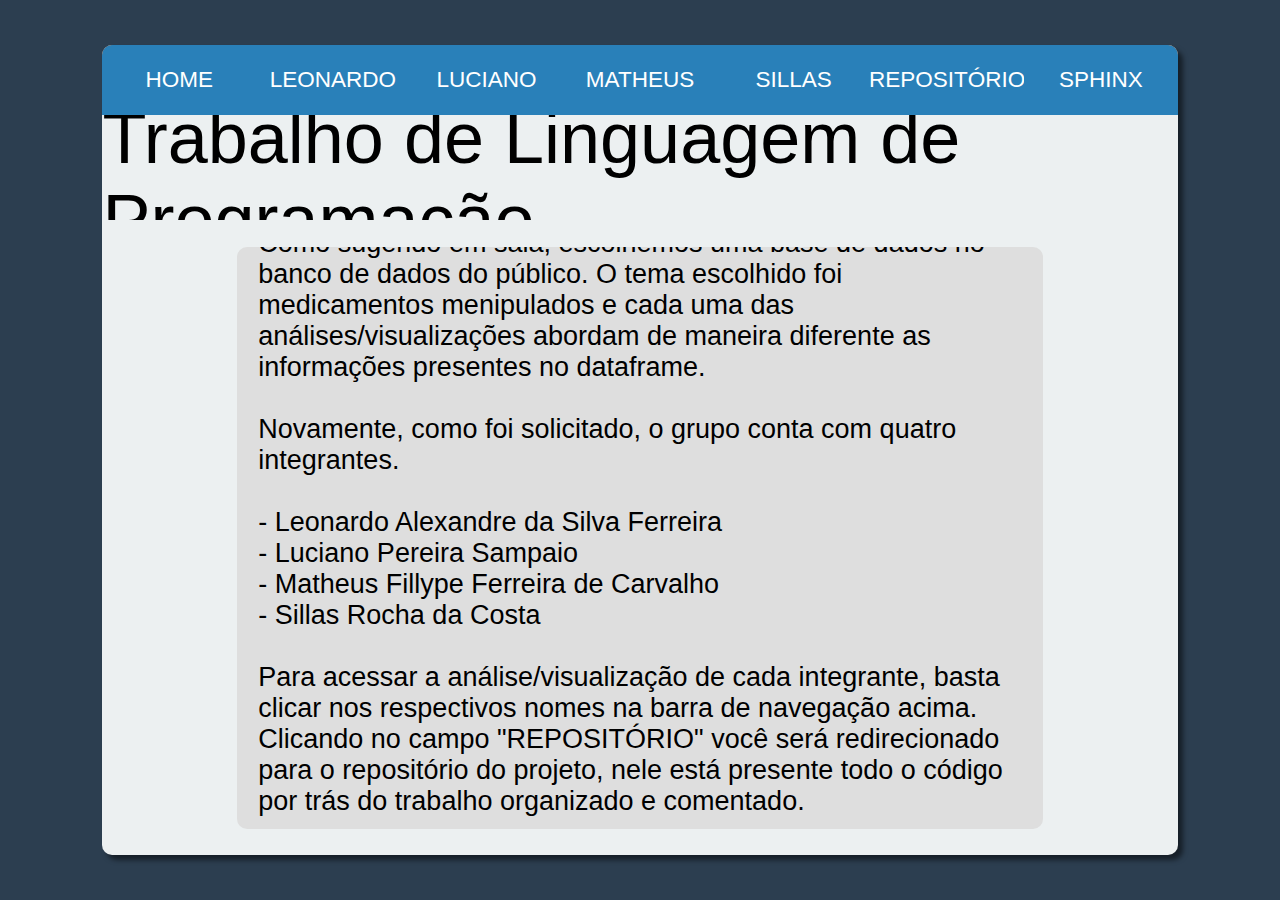
<file: index.html>
<!DOCTYPE html>
<html lang="pt-BR">
<head>
    <meta charset="UTF-8">
    <meta name="viewport" content="width=device-width, initial-scale=1.0">
    <link rel="stylesheet" type="text/css" href="assets\style.css"/>
    <title>Trabalho de LP</title>
</head>
<body>
    <div id="bloco_central">
        <div id="navegacao">

            <a href="index.html">
            <div id="home">
                <p>HOME</p>
            </div>
            </a>

            <a href="assets\analises\leonardo.html">
            <div id="leonardo">
                <p>LEONARDO</p>
            </div>
            </a>

            <a href="assets\analises\luciano.html">
            <div id="luciano">
                <p>LUCIANO</p>
            </div>
            </a>
            
            <a href="assets\analises\matheus.html">
            <div id="matheus">
                <p>MATHEUS</p>
            </div>
            </a>

            <a href="assets\analises\sillas.html">
            <div id="sillas">
                <p>SILLAS</p>
            </div>
            </a>

            <a href="https://github.com/MatCarvalho21/trabalho_a1_lp.git">
            <div id="repositorio">
                <p>REPOSITÓRIO</p>
            </div>
            </a>
            <a href="https://visualizacoes-de-medicamentos-manipulados.readthedocs.io/pt_BR/latest/">
            <div id="sphinx">
                <p>SPHINX</p>
            </div>
            </a>
        </div>
        <div id="titulo">
            <p>Trabalho de Linguagem de Programação</p>
        </div>
        <div id="descricao">
            Como sugerido em sala, escolhemos uma base de dados no banco de dados do público. O tema escolhido foi medicamentos
            menipulados e cada uma das análises/visualizações abordam de maneira diferente as informações presentes no dataframe.
            <br><br>
            Novamente, como foi solicitado, o grupo conta com quatro integrantes. <br>
            <br>
            - Leonardo Alexandre da Silva Ferreira<br>
            - Luciano Pereira Sampaio<br>
            - Matheus Fillype Ferreira de Carvalho<br>
            - Sillas Rocha da Costa<br>
            <br>
            Para acessar a análise/visualização de cada integrante, basta clicar nos respectivos nomes na barra de navegação acima.
            Clicando no campo "REPOSITÓRIO" você será redirecionado para o repositório do projeto, nele está presente todo o código
            por trás do trabalho organizado e comentado. 
            <br><br>
        </div>
    </div>
</body>
</html>
</file>
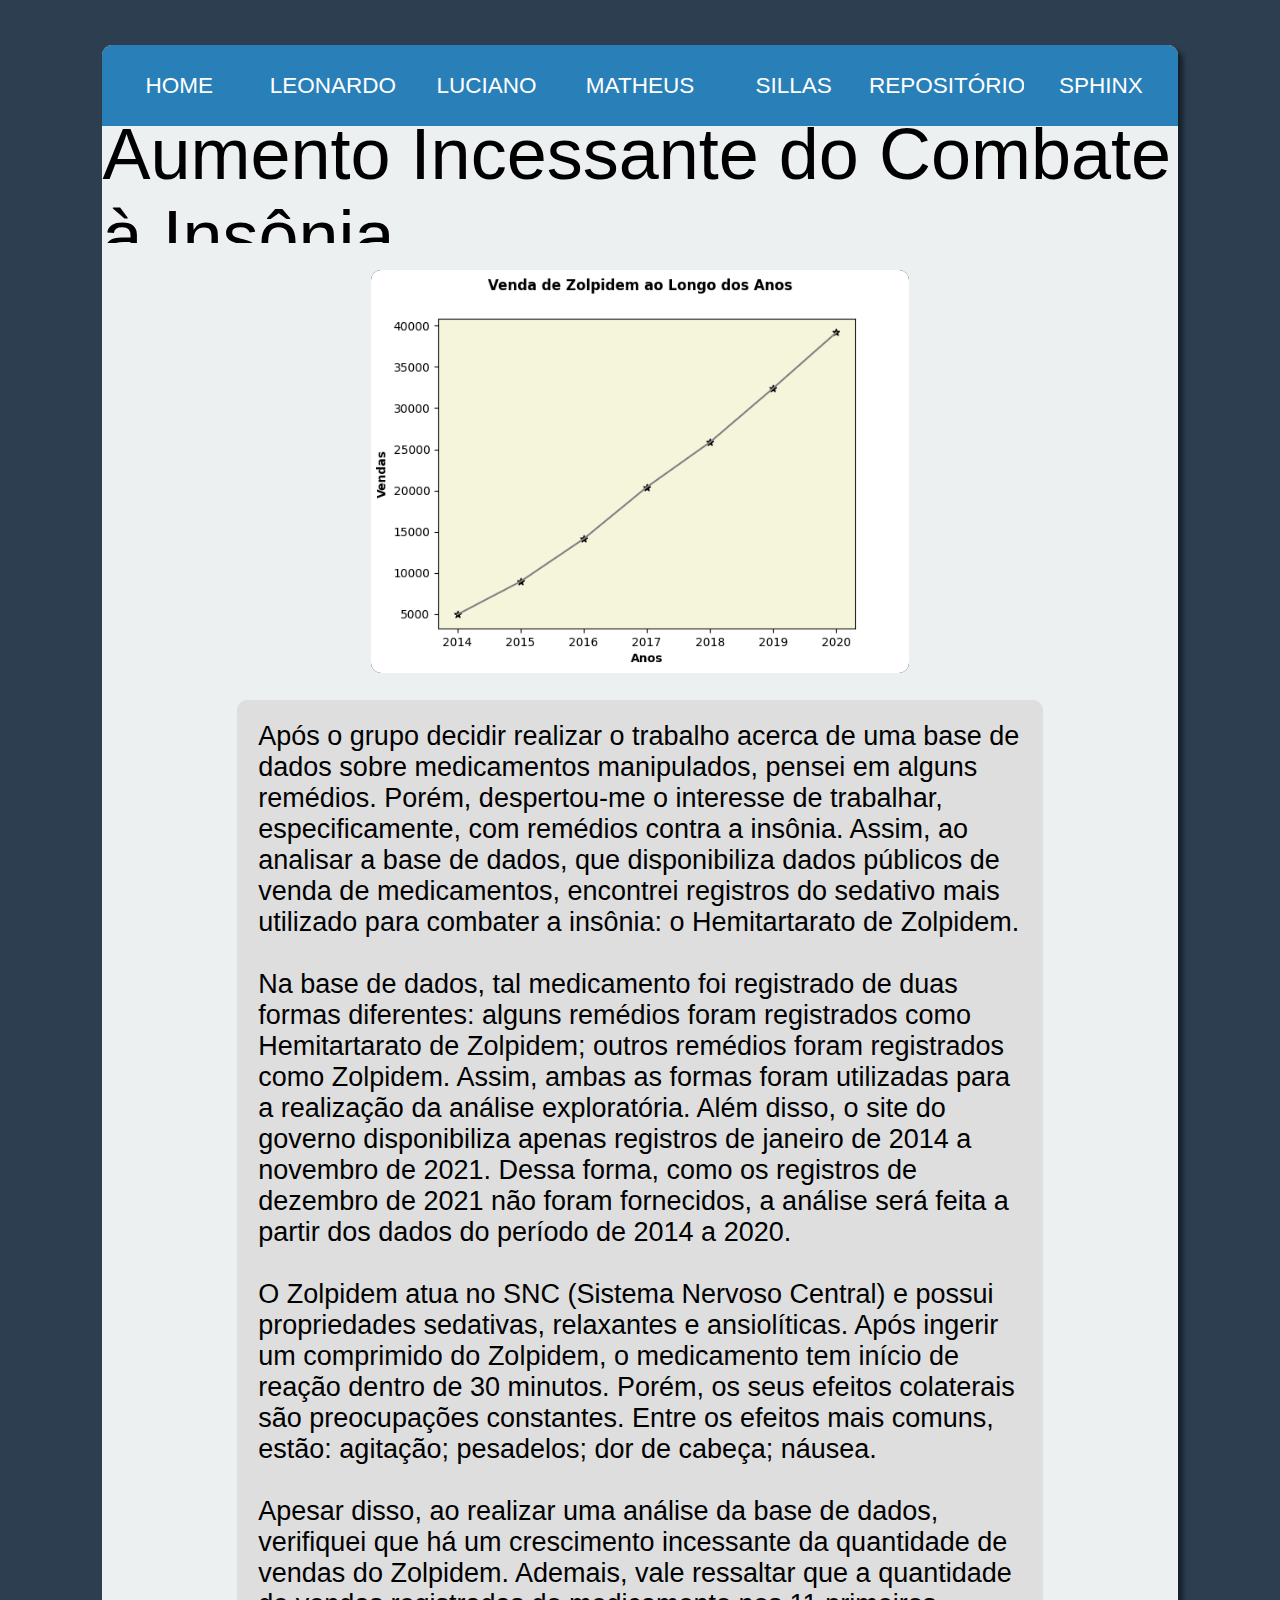
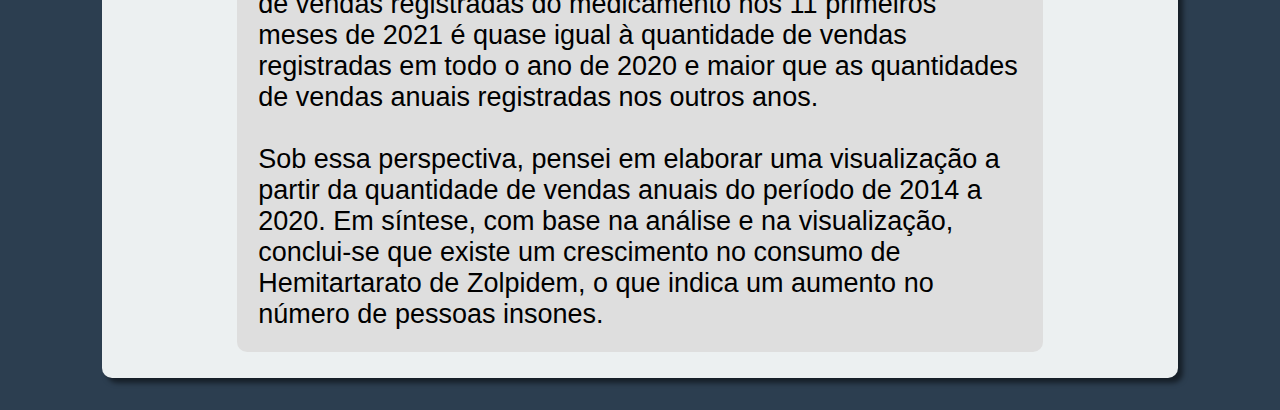
<file: assets/analises/leonardo.html>
<!DOCTYPE html>
<html lang="pt-BR">
<head>
    <meta charset="UTF-8">
    <meta name="viewport" content="width=device-width, initial-scale=1.0">
    <link rel="stylesheet" type="text/css" href="leonardo.css"/>
    <title>Trabalho de LP</title>
</head>
<body>
    <div id="bloco_central">
        <div id="navegacao">

            <a href="..\..\index.html">
            <div id="home">
                <p>HOME</p>
            </div>
            </a>

            <a href="leonardo.html">
            <div id="leonardo">
                <p>LEONARDO</p>
            </div>
            </a>

            <a href="luciano.html">
            <div id="luciano">
                <p>LUCIANO</p>
            </div>
            </a>
            
            <a href="matheus.html">
            <div id="matheus">
                <p>MATHEUS</p>
            </div>
            </a>

            <a href="sillas.html">
            <div id="sillas">
                <p>SILLAS</p>
            </div>
            </a>

            <a href="https://github.com/MatCarvalho21/trabalho_a1_lp.git">
            <div id="repositorio">
                <p>REPOSITÓRIO</p>
            </div>
            </a>
            <a href="https://visualizacoes-de-medicamentos-manipulados.readthedocs.io/pt_BR/latest/">
                <div id="sphinx">
                    <p>SPHINX</p>
                </div>
            </a>
        </div>
        <div id="titulo">
            <p>Aumento Incessante do Combate à Insônia</p>
        </div>
        <div id="visualizacao">
            <img src="..\visualizacoes_finais\zolpidem.png" alt="Gráficos">
        </div>
        <div id="descricao">
            Após o grupo decidir realizar o trabalho acerca de uma base de dados sobre medicamentos manipulados, pensei 
            em alguns remédios. Porém, despertou-me o interesse de trabalhar, especificamente, com remédios contra a insônia. 
            Assim, ao analisar a base de dados, que disponibiliza dados públicos de venda de medicamentos, encontrei registros 
            do sedativo mais utilizado para combater a insônia: o Hemitartarato de Zolpidem.
            <br><br>
            Na base de dados, tal medicamento foi registrado de duas formas diferentes: alguns remédios foram registrados 
            como Hemitartarato de Zolpidem; outros remédios foram registrados como Zolpidem. Assim, ambas as formas foram 
            utilizadas para a realização da análise exploratória. Além disso, o site do governo disponibiliza apenas registros
            de janeiro de 2014 a novembro de 2021. Dessa forma, como os registros de dezembro de 2021 não foram fornecidos, 
            a análise será feita a partir dos dados do período de 2014 a 2020.
            <br><br>
            O Zolpidem atua no SNC (Sistema Nervoso Central) e possui propriedades sedativas, relaxantes e ansiolíticas. 
            Após ingerir um comprimido do Zolpidem, o medicamento tem início de reação dentro de 30 minutos. Porém, os seus 
            efeitos colaterais são preocupações constantes. Entre os efeitos mais comuns, estão: agitação; pesadelos; dor de 
            cabeça; náusea. 
            <br><br>
            Apesar disso, ao realizar uma análise da base de dados, verifiquei que há um crescimento incessante da 
            quantidade de vendas do Zolpidem. Ademais, vale ressaltar que a quantidade de vendas registradas do 
            medicamento nos 11 primeiros meses de 2021 é quase igual à quantidade de vendas registradas em todo 
            o ano de 2020 e maior que as quantidades de vendas anuais registradas nos outros anos.
            <br><br>
            Sob essa perspectiva, pensei em elaborar uma visualização a partir da quantidade de vendas anuais do período de 
            2014 a 2020. Em síntese, com base na análise e na visualização, conclui-se que existe um crescimento no consumo 
            de Hemitartarato de Zolpidem, o que indica um aumento no número de pessoas insones.
        </div>
    </div>
</body>
</html>
</file>
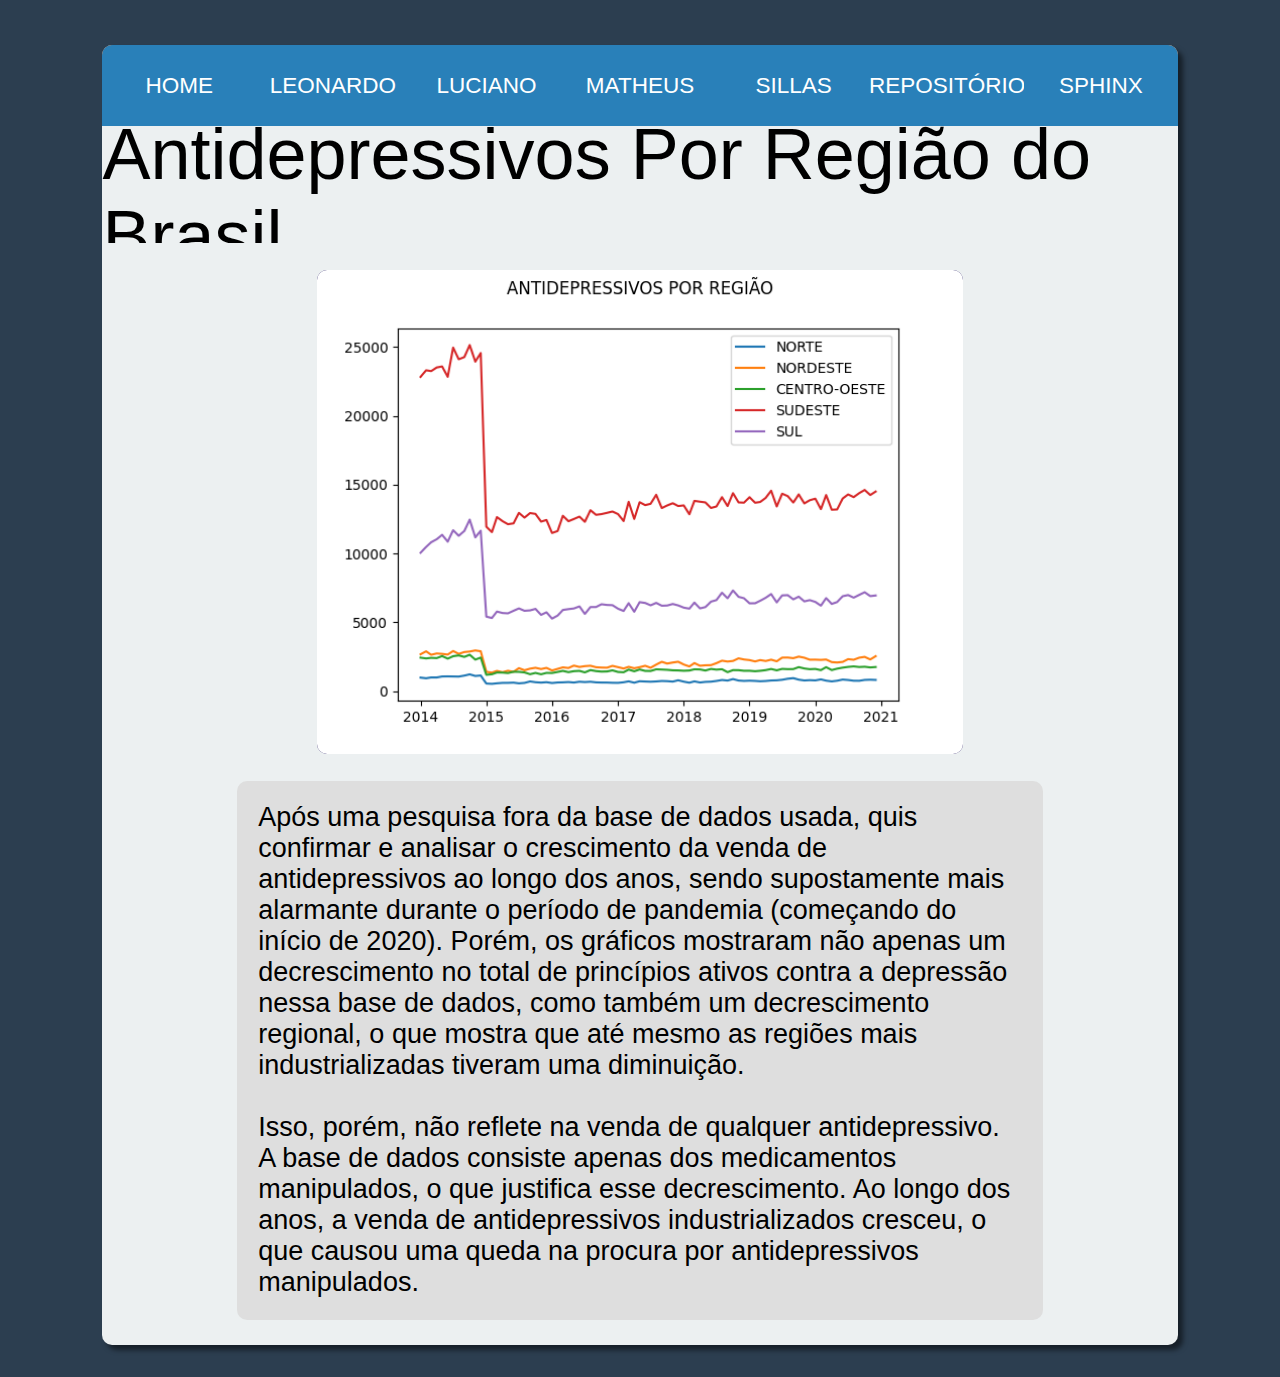
<file: assets/analises/luciano.html>
<!DOCTYPE html>
<html lang="pt-BR">
<head>
    <meta charset="UTF-8">
    <meta name="viewport" content="width=device-width, initial-scale=1.0">
    <link rel="stylesheet" type="text/css" href="luciano.css"/>
    <title>Trabalho de LP</title>
</head>
<body>
    <div id="bloco_central">
        <div id="navegacao">

            <a href="..\..\index.html">
            <div id="home">
                <p>HOME</p>
            </div>
            </a>

            <a href="leonardo.html">
            <div id="leonardo">
                <p>LEONARDO</p>
            </div>
            </a>

            <a href="luciano.html">
            <div id="luciano">
                <p>LUCIANO</p>
            </div>
            </a>
            
            <a href="matheus.html">
            <div id="matheus">
                <p>MATHEUS</p>
            </div>
            </a>

            <a href="sillas.html">
            <div id="sillas">
                <p>SILLAS</p>
            </div>
            </a>

            <a href="https://github.com/MatCarvalho21/trabalho_a1_lp.git">
            <div id="repositorio">
                <p>REPOSITÓRIO</p>
            </div>
            </a>
            <a href="https://visualizacoes-de-medicamentos-manipulados.readthedocs.io/pt_BR/latest/">
                <div id="sphinx">
                    <p>SPHINX</p>
                </div>
            </a>
        </div>
        <div id="titulo">
            <p>Antidepressivos Por Região do Brasil</p>
        </div>
        <div id="visualizacao">
            <img src="..\visualizacoes_finais\vis_luciano.png" alt="">
        </div>
        <div id="descricao">
            Após uma pesquisa fora da base de dados usada, quis confirmar e analisar o crescimento da venda 
            de antidepressivos ao longo dos anos, sendo supostamente mais alarmante durante o período de pandemia 
            (começando do início de 2020). Porém, os gráficos mostraram não apenas um decrescimento no total de 
            princípios ativos contra a depressão nessa base de dados, como também um decrescimento regional, o 
            que mostra que até mesmo as regiões mais industrializadas tiveram uma diminuição.
            <br><br>
            Isso, porém, não reflete na venda de qualquer antidepressivo. A base de dados consiste apenas dos 
            medicamentos manipulados, o que justifica esse decrescimento. Ao longo dos anos, a venda de antidepressivos 
            industrializados cresceu, o que causou uma queda na procura por antidepressivos manipulados.
        </div>
    </div>
</body>
</html>
</file>
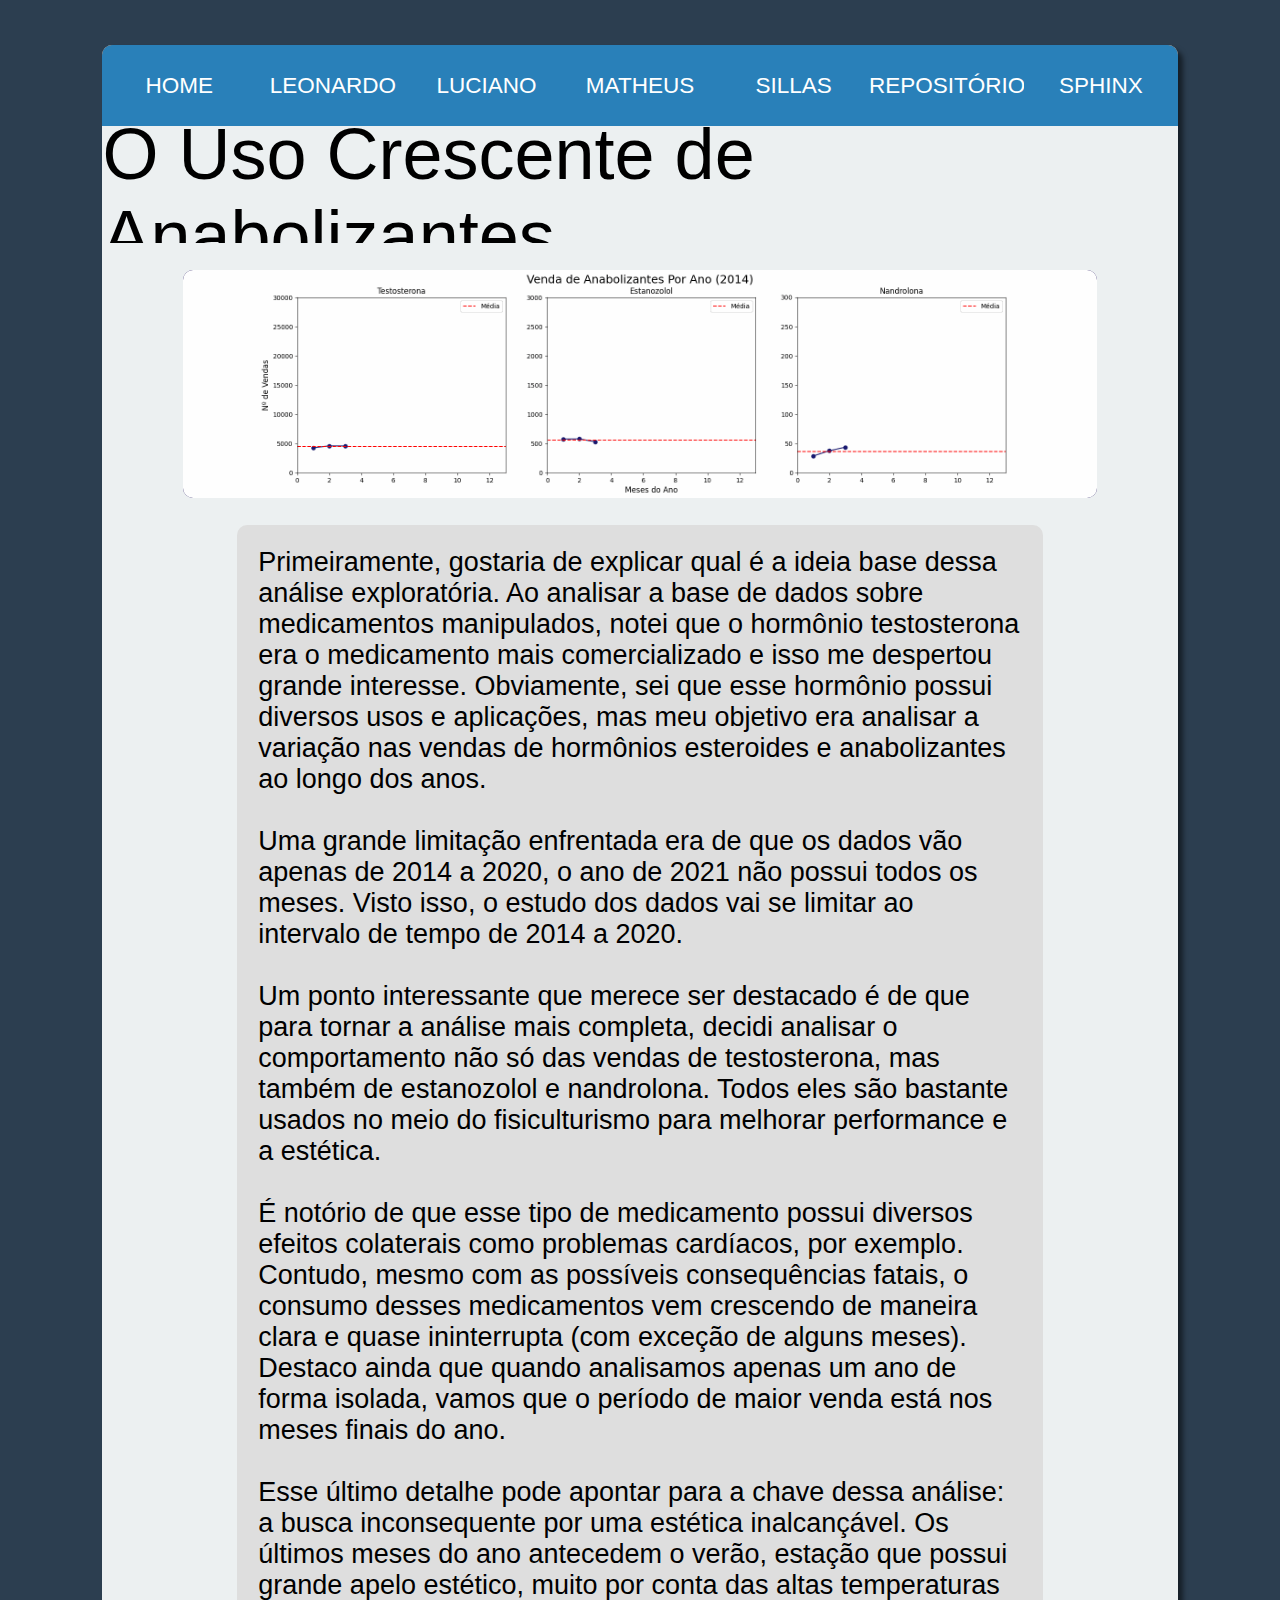
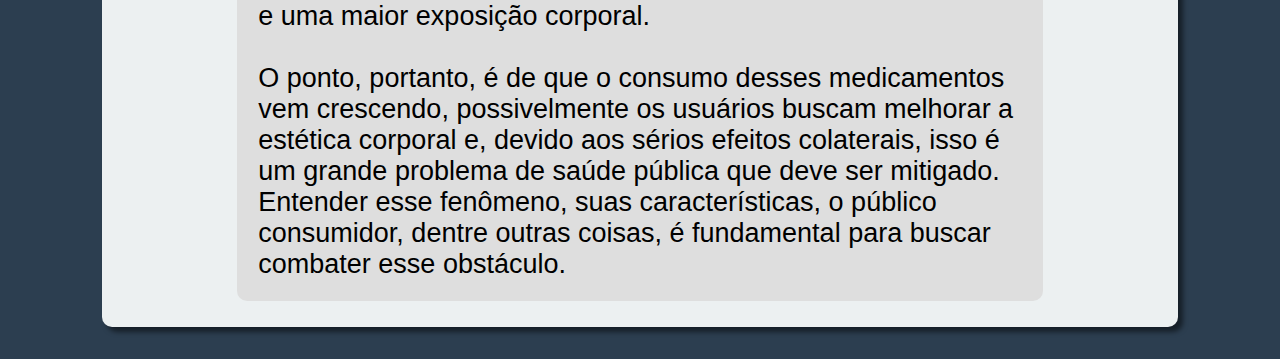
<file: assets/analises/matheus.html>
<!DOCTYPE html>
<html lang="pt-BR">
<head>
    <meta charset="UTF-8">
    <meta name="viewport" content="width=device-width, initial-scale=1.0">
    <link rel="stylesheet" type="text/css" href="matheus.css"/>
    <title>Trabalho de LP</title>
</head>
<body>
    <div id="bloco_central">
        <div id="navegacao">

            <a href="..\..\index.html">
            <div id="home">
                <p>HOME</p>
            </div>
            </a>

            <a href="leonardo.html">
            <div id="leonardo">
                <p>LEONARDO</p>
            </div>
            </a>

            <a href="luciano.html">
            <div id="luciano">
                <p>LUCIANO</p>
            </div>
            </a>
            
            <a href="matheus.html">
            <div id="matheus">
                <p>MATHEUS</p>
            </div>
            </a>

            <a href="sillas.html">
            <div id="sillas">
                <p>SILLAS</p>
            </div>
            </a>

            <a href="https://github.com/MatCarvalho21/trabalho_a1_lp.git">
            <div id="repositorio">
                <p>REPOSITÓRIO</p>
            </div>
            </a>
            <a href="https://visualizacoes-de-medicamentos-manipulados.readthedocs.io/pt_BR/latest/">
            <div id="sphinx">
                <p>SPHINX</p>
            </div>
            </a>
        </div>
        <div id="titulo">
            <p>O Uso Crescente de Anabolizantes</p>
        </div>
        <div id="visualizacao">
            <img src="..\visualizacoes_finais\vis_final_matheus.gif" alt="Gráfico de Anabolizantes" loop="true">
        </div>
        <div id="descricao">
            Primeiramente, gostaria de explicar qual é a ideia base dessa análise exploratória. Ao analisar a base de
            dados sobre medicamentos manipulados, notei que o hormônio testosterona era o medicamento mais comercializado
            e isso me despertou grande interesse. Obviamente, sei que esse hormônio possui diversos usos e aplicações, 
            mas meu objetivo era analisar a variação nas vendas de hormônios esteroides e anabolizantes ao longo dos anos. 
            <br><br>
            Uma grande limitação enfrentada era de que os dados vão apenas de 2014 a 2020, o ano de 2021 não possui todos 
            os meses. Visto isso, o estudo dos dados vai se limitar ao intervalo de tempo de 2014 a 2020. 
            <br><br>
            Um ponto interessante que merece ser destacado é de que para tornar a análise mais completa, decidi analisar o
            comportamento não só das vendas de testosterona, mas também de estanozolol e nandrolona. Todos eles são bastante 
            usados no meio do fisiculturismo para melhorar performance e a estética. 
            <br><br>
            É notório de que esse tipo de medicamento possui diversos efeitos colaterais como problemas cardíacos, por exemplo. 
            Contudo, mesmo com as possíveis consequências fatais, o consumo desses medicamentos vem crescendo de maneira clara 
            e quase ininterrupta (com exceção de alguns meses). Destaco ainda que quando analisamos apenas um ano de forma isolada, 
            vamos que o período de maior venda está nos meses finais do ano. 
            <br><br>
            Esse último detalhe pode apontar para a chave dessa análise: a busca inconsequente por uma estética inalcançável. Os 
            últimos meses do ano antecedem o verão, estação que possui grande apelo estético, muito por conta das altas temperaturas 
            e uma maior exposição corporal. 
            <br><br>
            O ponto, portanto, é de que o consumo desses medicamentos vem crescendo, possivelmente os usuários buscam melhorar a 
            estética corporal e, devido aos sérios efeitos colaterais, isso é um grande problema de saúde pública que deve ser 
            mitigado. Entender esse fenômeno, suas características, o público consumidor, dentre outras coisas, é fundamental para 
            buscar combater esse obstáculo. 
        </div>
    </div>
</body>
</html>
</file>
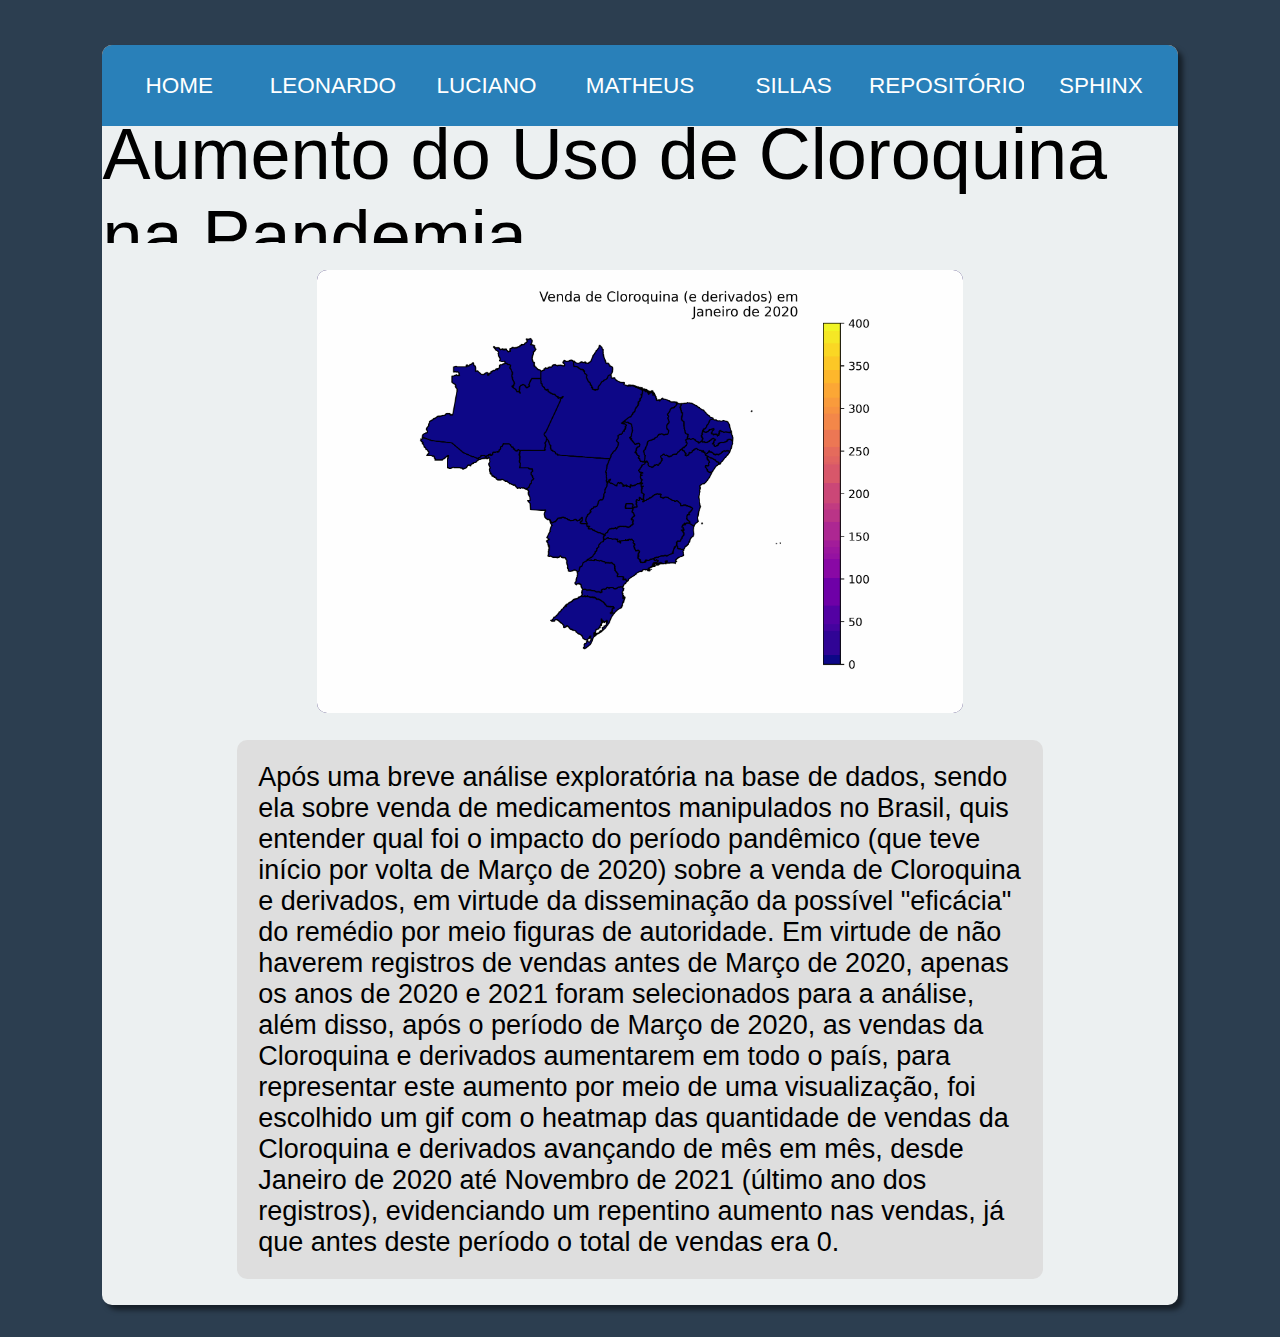
<file: assets/analises/sillas.html>
<!DOCTYPE html>
<html lang="pt-BR">
<head>
    <meta charset="UTF-8">
    <meta name="viewport" content="width=device-width, initial-scale=1.0">
    <link rel="stylesheet" type="text/css" href="sillas.css"/>
    <title>Trabalho de LP</title>
</head>
<body>
    <div id="bloco_central">
        <div id="navegacao">

            <a href="..\..\index.html">
            <div id="home">
                <p>HOME</p>
            </div>
            </a>

            <a href="leonardo.html">
            <div id="leonardo">
                <p>LEONARDO</p>
            </div>
            </a>

            <a href="luciano.html">
            <div id="luciano">
                <p>LUCIANO</p>
            </div>
            </a>
            
            <a href="matheus.html">
            <div id="matheus">
                <p>MATHEUS</p>
            </div>
            </a>

            <a href="sillas.html">
            <div id="sillas">
                <p>SILLAS</p>
            </div>
            </a>

            <a href="https://github.com/MatCarvalho21/trabalho_a1_lp.git">
            <div id="repositorio">
                <p>REPOSITÓRIO</p>
            </div>
            </a>
            <a href="https://visualizacoes-de-medicamentos-manipulados.readthedocs.io/pt_BR/latest/">
            <div id="sphinx">
                <p>SPHINX</p>
            </div>
            </a>
        </div>
        <div id="titulo">
            <p>Aumento do Uso de Cloroquina na Pandemia</p>
        </div>
        <div id="visualizacao">
            <img src="..\visualizacoes_finais\vis_final_sillas.gif" alt="">
        </div>
        <div id="descricao">
            Após uma breve análise exploratória na base de dados, sendo ela sobre venda de medicamentos 
            manipulados no Brasil, quis entender qual foi o impacto do período pandêmico (que teve início por 
            volta de Março de 2020) sobre a venda de Cloroquina e derivados, em virtude da disseminação da 
            possível "eficácia" do remédio por meio figuras de autoridade. Em virtude de não haverem registros 
            de vendas antes de Março de 2020, apenas os anos de 2020 e 2021 foram selecionados para a análise, 
            além disso, após o período de Março de 2020, as vendas da Cloroquina e derivados aumentarem em todo 
            o país, para representar este aumento por meio de uma visualização, foi escolhido um gif com o 
            heatmap das quantidade de vendas da Cloroquina e derivados avançando de mês em mês, desde Janeiro 
            de 2020 até Novembro de 2021 (último ano dos registros), evidenciando um repentino aumento nas 
            vendas, já que antes deste período o total de vendas era 0.
        </div>
    </div>
</body>
</html>
</file>
<file: assets/analises/leonardo.css>
* {
    margin: 0;
    padding: 0;
    box-sizing: border-box;
    font-family: sans-serif;
}

body{
    width: auto;
    height: auto;
    display: flex;
    justify-content: center;
    align-items: center;
    background: #2C3E50;
    padding-bottom: 2.5%;
}

#bloco_central{
    width: 84vw;
    height: auto; /* QUANDO ACABAR DE CONSTRUIR, VIR AQUI E COLOCAR AUTO */
    margin-top: 5vh;
    display: flex;
    align-items: center;
    flex-direction: column;
    box-shadow: 5px 5px 5px rgba(0, 0, 0, 0.5);
    background-color: #ECF0F1;
    border-radius: 10px;
    padding-bottom: 2%;
}

#navegacao{
    width: 100%;
    height: 9vh;
    display: flex;
    border-top-left-radius: 10px;
    border-top-right-radius: 10px;
    overflow: hidden;
    position: relative;
    background-color: rgb(105, 105, 108);
}

a{
    text-decoration: none;
    color: #ffffff;
    font-family: sans-serif;
}

a:hover{
    text-decoration: underline;
}

#home{
    width: 12vw;
    height: 100%;
    border-top-left-radius: 10px;
    overflow: hidden;
    position: relative;
    background-color: #2980B9;
    display: flex;
    justify-content: center;
    align-items: center;
    font-size: 2.5vh;
}

#home:hover{
    background-color: #246a99;
}

#leonardo{
    width: 12vw;
    height: 100%;
    overflow: hidden;
    position: relative;
    background-color: #2980B9;
    display: flex;
    justify-content: center;
    align-items: center;
    font-size: 2.5vh;
}

#leonardo:hover{
    background-color: #246a99;
}

#luciano{
    width: 12vw;
    height: 100%;
    overflow: hidden;
    position: relative;
    background-color: #2980B9;
    display: flex;
    justify-content: center;
    align-items: center;
    font-size: 2.5vh;
}

#luciano:hover{
    background-color: #246a99;
}

#matheus{
    width: 12vw;
    height: 100%;
    overflow: hidden;
    position: relative;
    background-color: #2980B9;
    display: flex;
    justify-content: center;
    align-items: center;
    font-size: 2.5vh;
}

#matheus:hover{
    background-color: #246a99;
}


#sillas{
    width: 12vw;
    height: 100%;
    overflow: hidden;
    position: relative;
    background-color: #2980B9;
    display: flex;
    justify-content: center;
    align-items: center;
    font-size: 2.5vh;
}

#sillas:hover{
    background-color: #246a99;
}

#repositorio{
    width: 12vw;
    height: 100%;
    overflow: hidden;
    position: relative;
    background-color: #2980B9;
    display: flex;
    justify-content: center;
    align-items: center;
    font-size: 2.5vh;
}

#repositorio:hover{
    background-color: #246a99;
}

#sphinx{
    width: 12vw;
    height: 100%;
    border-top-right-radius: 10px;
    overflow: hidden;
    position: relative;
    background-color: #2980B9;
    display: flex;
    justify-content: center;
    align-items: center;
    font-size: 2.5vh;
}

#sphinx:hover{
    background-color: #246a99;
}

#titulo{
    width: 100%;
    height: 13vh;
    display: flex;
    overflow: hidden;
    position: relative;
    background-color: #ECF0F1;
    font-size: 8vh;
    justify-content: center;
    align-items: center;
    padding-top: 2%;
}

#descricao{
    width: 75%;
    height: auto;
    display: flex;
    overflow: hidden;
    position: relative;
    background-color: rgb(222, 222, 222);
    margin-top: 2.5%;
    font-size: 3vh;
    color: #000000;
    justify-content:left;
    align-items: center;
    font-weight: 400;
    border-radius: 10px;
    padding: 2%;
}


#visualizacao{
    width: 50%;
    height:auto;
    border-radius: 10px;
    display: flex;
    overflow: hidden;
    position: relative;
    background-color: rgb(15, 0, 83);
    margin-top: 2.5%;
}

#visualizacao img{
    object-fit: cover;
    width: 100%;
    height: 100%;
}
</file>
<file: assets/analises/luciano.css>
* {
    margin: 0;
    padding: 0;
    box-sizing: border-box;
    font-family: sans-serif;
}

body{
    width: auto;
    height: auto;
    display: flex;
    justify-content: center;
    align-items: center;
    background: #2C3E50;
    padding-bottom: 2.5%;
}

#bloco_central{
    width: 84vw;
    height: auto; /* QUANDO ACABAR DE CONSTRUIR, VIR AQUI E COLOCAR AUTO */
    margin-top: 5vh;
    display: flex;
    align-items: center;
    flex-direction: column;
    box-shadow: 5px 5px 5px rgba(0, 0, 0, 0.5);
    background-color: #ECF0F1;
    border-radius: 10px;
    padding-bottom: 2%;
}

#navegacao{
    width: 100%;
    height: 9vh;
    display: flex;
    border-top-left-radius: 10px;
    border-top-right-radius: 10px;
    overflow: hidden;
    position: relative;
    background-color: rgb(105, 105, 108);
}

a{
    text-decoration: none;
    color: #ffffff;
    font-family: sans-serif;
}

a:hover{
    text-decoration: underline;
}

#home{
    width: 12vw;
    height: 100%;
    border-top-left-radius: 10px;
    overflow: hidden;
    position: relative;
    background-color: #2980B9;
    display: flex;
    justify-content: center;
    align-items: center;
    font-size: 2.5vh;
}

#home:hover{
    background-color: #246a99;
}

#leonardo{
    width: 12vw;
    height: 100%;
    overflow: hidden;
    position: relative;
    background-color: #2980B9;
    display: flex;
    justify-content: center;
    align-items: center;
    font-size: 2.5vh;
}

#leonardo:hover{
    background-color: #246a99;
}

#luciano{
    width: 12vw;
    height: 100%;
    overflow: hidden;
    position: relative;
    background-color: #2980B9;
    display: flex;
    justify-content: center;
    align-items: center;
    font-size: 2.5vh;
}

#luciano:hover{
    background-color: #246a99;
}

#matheus{
    width: 12vw;
    height: 100%;
    overflow: hidden;
    position: relative;
    background-color: #2980B9;
    display: flex;
    justify-content: center;
    align-items: center;
    font-size: 2.5vh;
}

#matheus:hover{
    background-color: #246a99;
}


#sillas{
    width: 12vw;
    height: 100%;
    overflow: hidden;
    position: relative;
    background-color: #2980B9;
    display: flex;
    justify-content: center;
    align-items: center;
    font-size: 2.5vh;
}

#sillas:hover{
    background-color: #246a99;
}

#repositorio{
    width: 12vw;
    height: 100%;
    overflow: hidden;
    position: relative;
    background-color: #2980B9;
    display: flex;
    justify-content: center;
    align-items: center;
    font-size: 2.5vh;
}

#repositorio:hover{
    background-color: #246a99;
}

#sphinx{
    width: 12vw;
    height: 100%;
    border-top-right-radius: 10px;
    overflow: hidden;
    position: relative;
    background-color: #2980B9;
    display: flex;
    justify-content: center;
    align-items: center;
    font-size: 2.5vh;
}

#sphinx:hover{
    background-color: #246a99;
}

#titulo{
    width: 100%;
    height: 13vh;
    display: flex;
    overflow: hidden;
    position: relative;
    background-color: #ECF0F1;
    font-size: 8vh;
    justify-content: center;
    align-items: center;
    padding-top: 2%;
}

#descricao{
    width: 75%;
    height: auto;
    display: flex;
    overflow: hidden;
    position: relative;
    background-color: rgb(222, 222, 222);
    margin-top: 2.5%;
    font-size: 3vh;
    color: #000000;
    justify-content:left;
    align-items: center;
    font-weight: 400;
    border-radius: 10px;
    padding: 2%;
}

#visualizacao{
    width: 60%;
    height:auto;
    border-radius: 10px;
    display: flex;
    overflow: hidden;
    position: relative;
    background-color: rgb(15, 0, 83);
    margin-top: 2.5%;
}

#visualizacao img{
    object-fit: cover;
    width: 100%;
    height: 100%;
}
</file>
<file: assets/analises/matheus.css>
* {
    margin: 0;
    padding: 0;
    box-sizing: border-box;
    font-family: sans-serif;
}

body{
    width: auto;
    height: auto;
    display: flex;
    justify-content: center;
    align-items: center;
    background: #2C3E50;
    padding-bottom: 2.5%;
}

#bloco_central{
    width: 84vw;
    height: auto; /* QUANDO ACABAR DE CONSTRUIR, VIR AQUI E COLOCAR AUTO */
    margin-top: 5vh;
    display: flex;
    align-items: center;
    flex-direction: column;
    box-shadow: 5px 5px 5px rgba(0, 0, 0, 0.5);
    background-color: #ECF0F1;
    border-radius: 10px;
    padding-bottom: 2%;
}

#navegacao{
    width: 100%;
    height: 9vh;
    display: flex;
    border-top-left-radius: 10px;
    border-top-right-radius: 10px;
    overflow: hidden;
    position: relative;
    background-color: rgb(105, 105, 108);
}

a{
    text-decoration: none;
    color: #ffffff;
    font-family: sans-serif;
}

a:hover{
    text-decoration: underline;
}

#home{
    width: 12vw;
    height: 100%;
    border-top-left-radius: 10px;
    overflow: hidden;
    position: relative;
    background-color: #2980B9;
    display: flex;
    justify-content: center;
    align-items: center;
    font-size: 2.5vh;
}

#home:hover{
    background-color: #246a99;
}

#leonardo{
    width: 12vw;
    height: 100%;
    overflow: hidden;
    position: relative;
    background-color: #2980B9;
    display: flex;
    justify-content: center;
    align-items: center;
    font-size: 2.5vh;
}

#leonardo:hover{
    background-color: #246a99;
}

#luciano{
    width: 12vw;
    height: 100%;
    overflow: hidden;
    position: relative;
    background-color: #2980B9;
    display: flex;
    justify-content: center;
    align-items: center;
    font-size: 2.5vh;
}

#luciano:hover{
    background-color: #246a99;
}

#matheus{
    width: 12vw;
    height: 100%;
    overflow: hidden;
    position: relative;
    background-color: #2980B9;
    display: flex;
    justify-content: center;
    align-items: center;
    font-size: 2.5vh;
}

#matheus:hover{
    background-color: #246a99;
}


#sillas{
    width: 12vw;
    height: 100%;
    overflow: hidden;
    position: relative;
    background-color: #2980B9;
    display: flex;
    justify-content: center;
    align-items: center;
    font-size: 2.5vh;
}

#sillas:hover{
    background-color: #246a99;
}

#repositorio{
    width: 12vw;
    height: 100%;
    overflow: hidden;
    position: relative;
    background-color: #2980B9;
    display: flex;
    justify-content: center;
    align-items: center;
    font-size: 2.5vh;
}

#repositorio:hover{
    background-color: #246a99;
}

#sphinx{
    width: 12vw;
    height: 100%;
    border-top-right-radius: 10px;
    overflow: hidden;
    position: relative;
    background-color: #2980B9;
    display: flex;
    justify-content: center;
    align-items: center;
    font-size: 2.5vh;
}

#sphinx:hover{
    background-color: #246a99;
}

#titulo{
    width: 100%;
    height: 13vh;
    display: flex;
    overflow: hidden;
    position: relative;
    background-color: #ECF0F1;
    font-size: 8vh;
    justify-content: center;
    align-items: center;
    padding-top: 2%;
}

#descricao{
    width: 75%;
    height: auto;
    display: flex;
    overflow: hidden;
    position: relative;
    background-color: rgb(222, 222, 222);
    margin-top: 2.5%;
    font-size: 3vh;
    color: #000000;
    justify-content:left;
    align-items: center;
    font-weight: 400;
    border-radius: 10px;
    padding: 2%;
}


#visualizacao{
    width: 85%;
    height:auto;
    border-radius: 10px;
    display: flex;
    overflow: hidden;
    position: relative;
    background-color: rgb(15, 0, 83);
    margin-top: 2.5%;
}

#visualizacao img{
    object-fit: cover;
    width: 100%;
    height: 100%;
}
</file>
<file: assets/analises/sillas.css>
* {
    margin: 0;
    padding: 0;
    box-sizing: border-box;
    font-family: sans-serif;
}

body{
    width: auto;
    height: auto;
    display: flex;
    justify-content: center;
    align-items: center;
    background: #2C3E50;
    padding-bottom: 2.5%;
}

#bloco_central{
    width: 84vw;
    height: auto; /* QUANDO ACABAR DE CONSTRUIR, VIR AQUI E COLOCAR AUTO */
    margin-top: 5vh;
    display: flex;
    align-items: center;
    flex-direction: column;
    box-shadow: 5px 5px 5px rgba(0, 0, 0, 0.5);
    background-color: #ECF0F1;
    border-radius: 10px;
    padding-bottom: 2%;
}

#navegacao{
    width: 100%;
    height: 9vh;
    display: flex;
    border-top-left-radius: 10px;
    border-top-right-radius: 10px;
    overflow: hidden;
    position: relative;
    background-color: rgb(105, 105, 108);
}

a{
    text-decoration: none;
    color: #ffffff;
    font-family: sans-serif;
}

a:hover{
    text-decoration: underline;
}

#home{
    width: 12vw;
    height: 100%;
    border-top-left-radius: 10px;
    overflow: hidden;
    position: relative;
    background-color: #2980B9;
    display: flex;
    justify-content: center;
    align-items: center;
    font-size: 2.5vh;
}

#home:hover{
    background-color: #246a99;
}

#leonardo{
    width: 12vw;
    height: 100%;
    overflow: hidden;
    position: relative;
    background-color: #2980B9;
    display: flex;
    justify-content: center;
    align-items: center;
    font-size: 2.5vh;
}

#leonardo:hover{
    background-color: #246a99;
}

#luciano{
    width: 12vw;
    height: 100%;
    overflow: hidden;
    position: relative;
    background-color: #2980B9;
    display: flex;
    justify-content: center;
    align-items: center;
    font-size: 2.5vh;
}

#luciano:hover{
    background-color: #246a99;
}

#matheus{
    width: 12vw;
    height: 100%;
    overflow: hidden;
    position: relative;
    background-color: #2980B9;
    display: flex;
    justify-content: center;
    align-items: center;
    font-size: 2.5vh;
}

#matheus:hover{
    background-color: #246a99;
}


#sillas{
    width: 12vw;
    height: 100%;
    overflow: hidden;
    position: relative;
    background-color: #2980B9;
    display: flex;
    justify-content: center;
    align-items: center;
    font-size: 2.5vh;
}

#sillas:hover{
    background-color: #246a99;
}

#repositorio{
    width: 12vw;
    height: 100%;
    overflow: hidden;
    position: relative;
    background-color: #2980B9;
    display: flex;
    justify-content: center;
    align-items: center;
    font-size: 2.5vh;
}

#repositorio:hover{
    background-color: #246a99;
}

#sphinx{
    width: 12vw;
    height: 100%;
    border-top-right-radius: 10px;
    overflow: hidden;
    position: relative;
    background-color: #2980B9;
    display: flex;
    justify-content: center;
    align-items: center;
    font-size: 2.5vh;
}

#sphinx:hover{
    background-color: #246a99;
}

#titulo{
    width: 100%;
    height: 13vh;
    display: flex;
    overflow: hidden;
    position: relative;
    background-color: #ECF0F1;
    font-size: 8vh;
    justify-content: center;
    align-items: center;
    padding-top: 2%;
}

#descricao{
    width: 75%;
    height: auto;
    display: flex;
    overflow: hidden;
    position: relative;
    background-color: rgb(222, 222, 222);
    margin-top: 2.5%;
    font-size: 3vh;
    color: #000000;
    justify-content:left;
    align-items: center;
    font-weight: 400;
    border-radius: 10px;
    padding: 2%;
}


#visualizacao{
    width: 60%;
    height:auto;
    border-radius: 10px;
    display: flex;
    overflow: hidden;
    position: relative;
    background-color: rgb(15, 0, 83);
    margin-top: 2.5%;
}

#visualizacao img{
    object-fit: cover;
    width: 100%;
    height: 100%;
}
</file>
